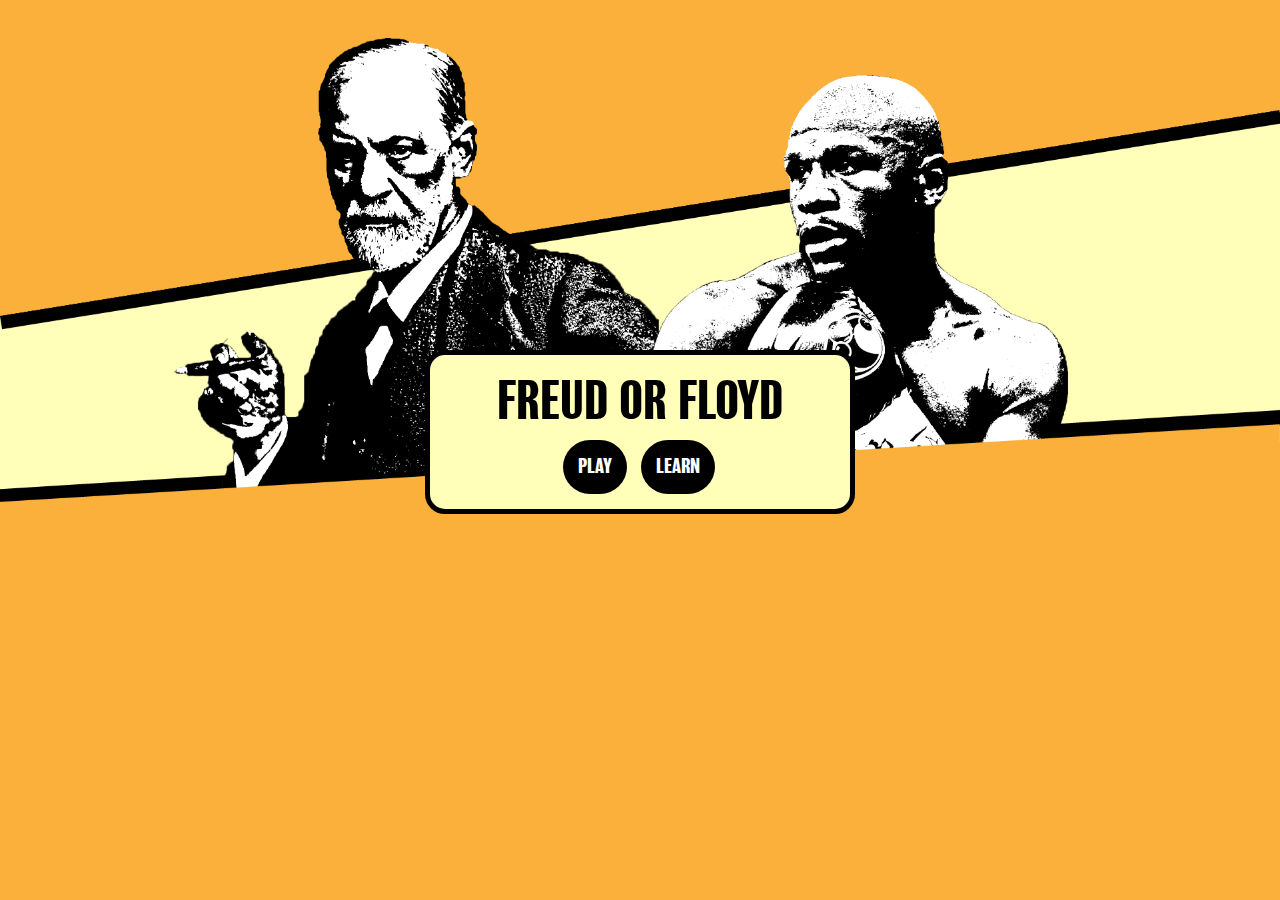
<file: index.html>
<!DOCTYPE html>
<html lang="en">
  <head>
    <link rel="stylesheet" type="text/css" href="landing.css">
   
    <meta charset="utf-8">
    <meta name="viewport" content="width=device-width, initial-scale=1.0">
      
    <title>Freud or Floyd?</title>
    <meta name="description" content="Freud or Floyd Game">
    <meta name="author" content="Sylvia Boamah">
    <script>
      let start = new Audio('audios/boxingBell.mp3');
      start.play();
    </script>
  </head>
  <body>
    <main>
    </main>
   
      <section id = "container">
        <h1 class="title">Freud or Floyd</h1>
        <div class = "buttons">
        <button id="play" onclick="location.href='mainGame.html'">Play</button> 
        <button id="learn" onclick="location.href='learn.html'">Learn</button>
        </div>
      </section>
    
</body>
</html>
</file>
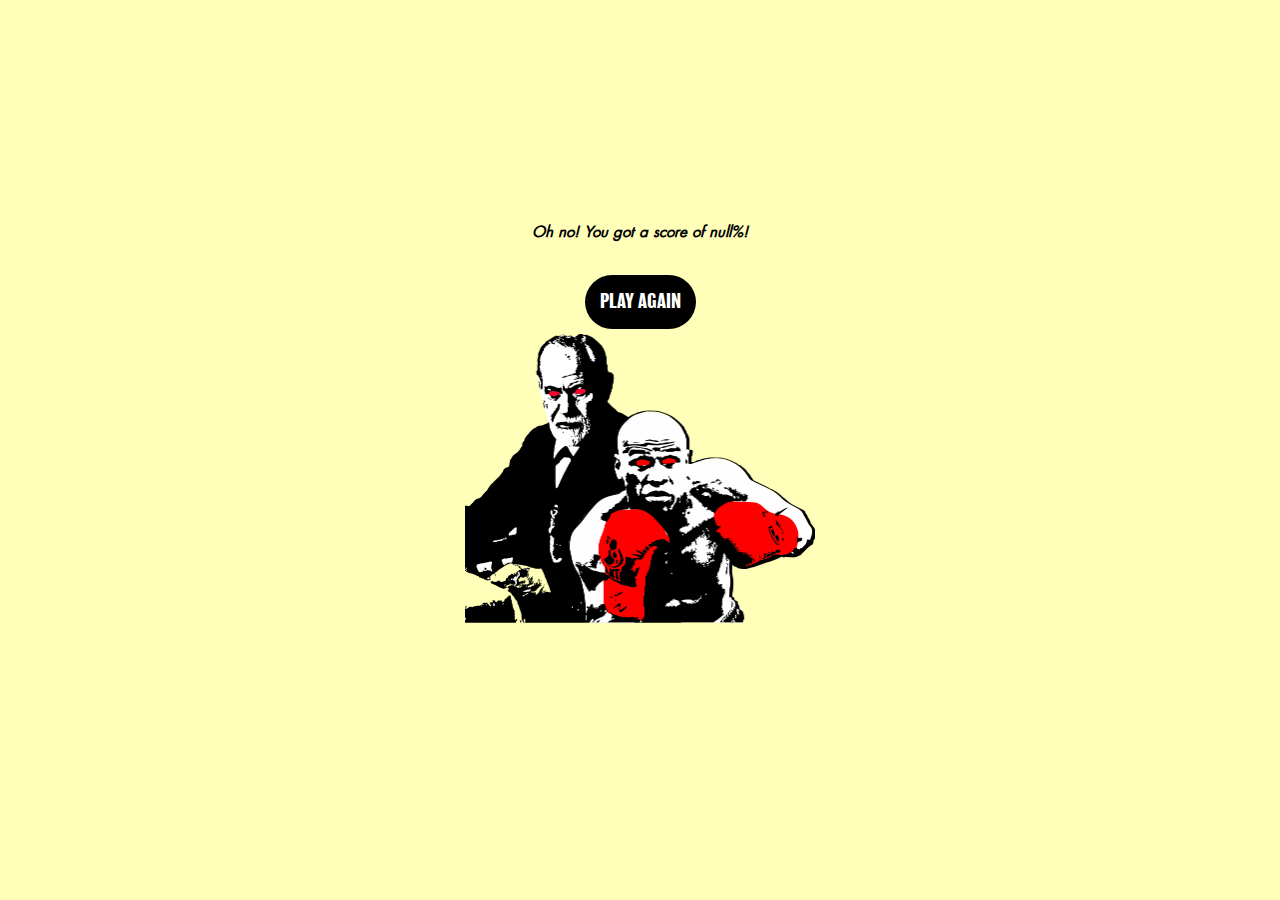
<file: endScreen.html>
<!DOCTYPE html>
<html lang="en">
  <head>
    <link rel="stylesheet" type="text/css" href="style.css">
    <meta charset="utf-8">
    <meta name="viewport" content="width=device-width, initial-scale=1.0">
      
    <title>Freud or Floyd?</title>
    <meta name="description" content="Freud or Floyd Game">
    <meta name="author" content="Sylvia Boamah">

  </head>
  <body>
    <style>
      .ending{
        height:300px;
      }

      img{
        width: 350px;
      }
    </style>

    <section class="ending">
      <h3 id="congrats"></h3>
      <button id="play-again" onclick="location.href='/'">Play Again</button> 
      <img id="endPhoto">
    </section>
    
</body>
<script src="app.js"></script>
<script>
  let over = new Audio('audios/freudOver.mp3');
  over.play();
  thisScore = localStorage.getItem('thisScore');
  if(thisScore < 80){
    document.getElementById("congrats").innerHTML = 'Oh no! You got a score of ' + thisScore + '%!';
    document.getElementById("endPhoto").src = 'images/fofend-16.png';
  } else{
  document.getElementById("congrats").innerHTML = 'Congrats! You got a score of ' + thisScore + '%!';
  document.getElementById("endPhoto").src = 'images/fofend-17.png';
  }
</script>

</html>
</file>
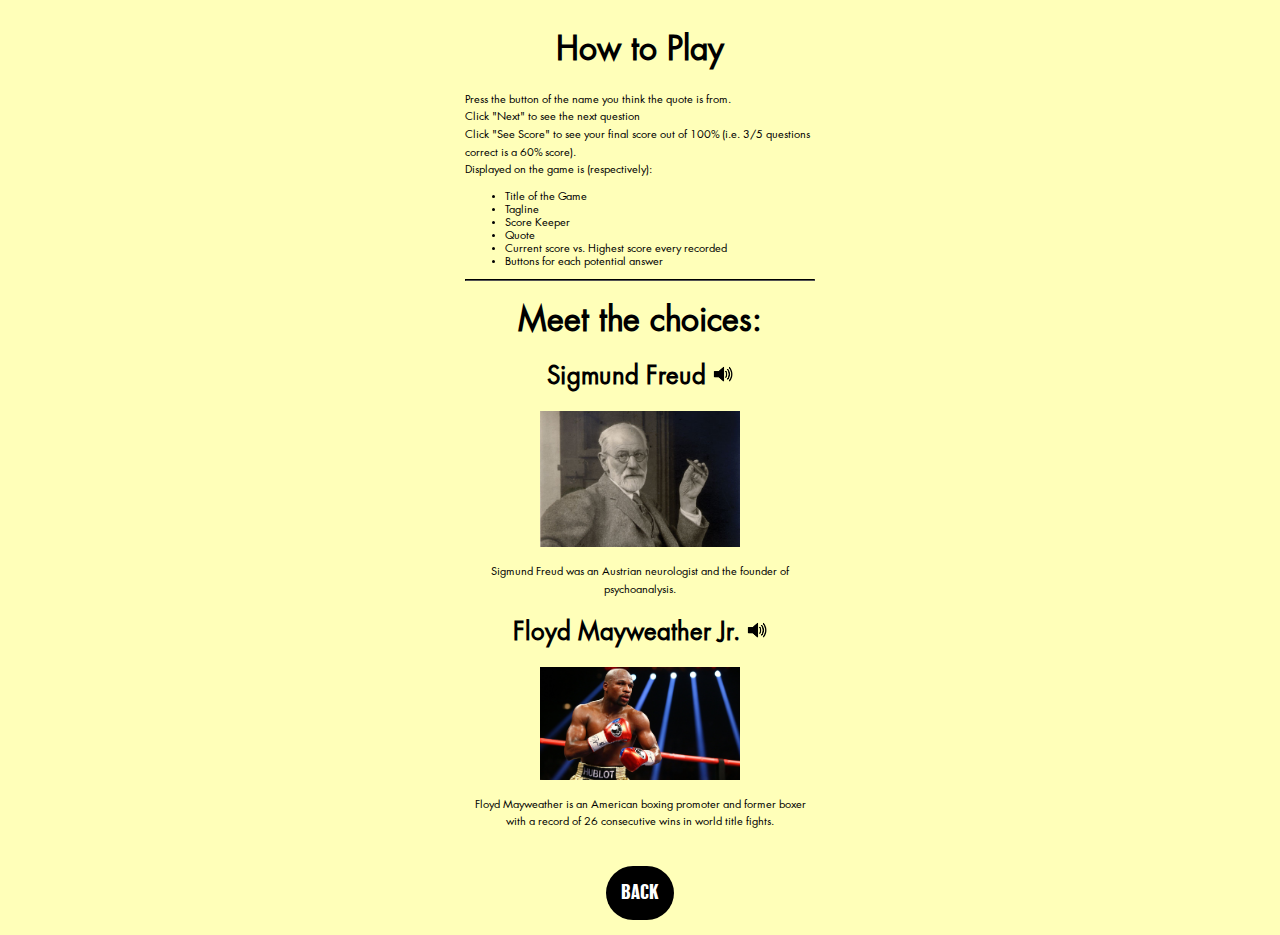
<file: learn.html>
<!DOCTYPE html>
<html lang="en">
  <head>
    <link rel="stylesheet" type="text/css" href="style.css">
    <meta charset="utf-8">
    <meta name="viewport" content="width=device-width, initial-scale=1.0">
      
    <title>Freud or Floyd?</title>
    <meta name="description" content="Freud or Floyd Game">
    <meta name="author" content="Sylvia Boamah">

  </head>
  <body>
    <section class="center">
      <h1>How to Play</h1>
      <p style="text-align: left; line-height: 1.6em">Press the button of the name you think the quote is from. <br>
      Click "Next" to see the next question <br>
      Click "See Score" to see your final score out of 100% (i.e. 3/5 questions correct is a 60% score).<br>
      Displayed on the game is (respectively):
      <ul style="text-align: left; font-size:11px">
        <li>Title of the Game</li>
        <li>Tagline</li>
        <li>Score Keeper</li>
        <li>Quote</li>
        <li>Current score vs. Highest score every recorded</li>
        <li>Buttons for each potential answer</li>
      </ul>
    </p>
    <hr>
    <h1>Meet the choices:</h1>
      <h2>Sigmund Freud <img onclick="freudPron()" style="width:20px" src="images/soundIcon.png"></h2>
      <img style="width:200px" src="images/freudBio.jpg">
      <p style="line-height: 1.6em">Sigmund Freud was an Austrian neurologist and the founder of psychoanalysis.</p>
      
      <h2>Floyd Mayweather Jr. <img onclick="floydPron()" style="width:20px" src="images/soundIcon.png"></h2>
      <img style="width:200px" src="images/floydBio.jpg">
      <p style="line-height: 1.6em">Floyd Mayweather is an American boxing promoter and former boxer with a record of 26 consecutive wins in world title fights. </p>

      <br>
      <button onclick="location.href='/'">Back</button>
  
    </section>
</body>
<script>
  function freudPron(){
    let pron = new Audio('audios/freud_pronounce.mp3');
    pron.play();
  }

  function floydPron(){
    let pron = new Audio('audios/floyd_pronounce.mp3');
    pron.play();
  }
</script>
</html>
</file>
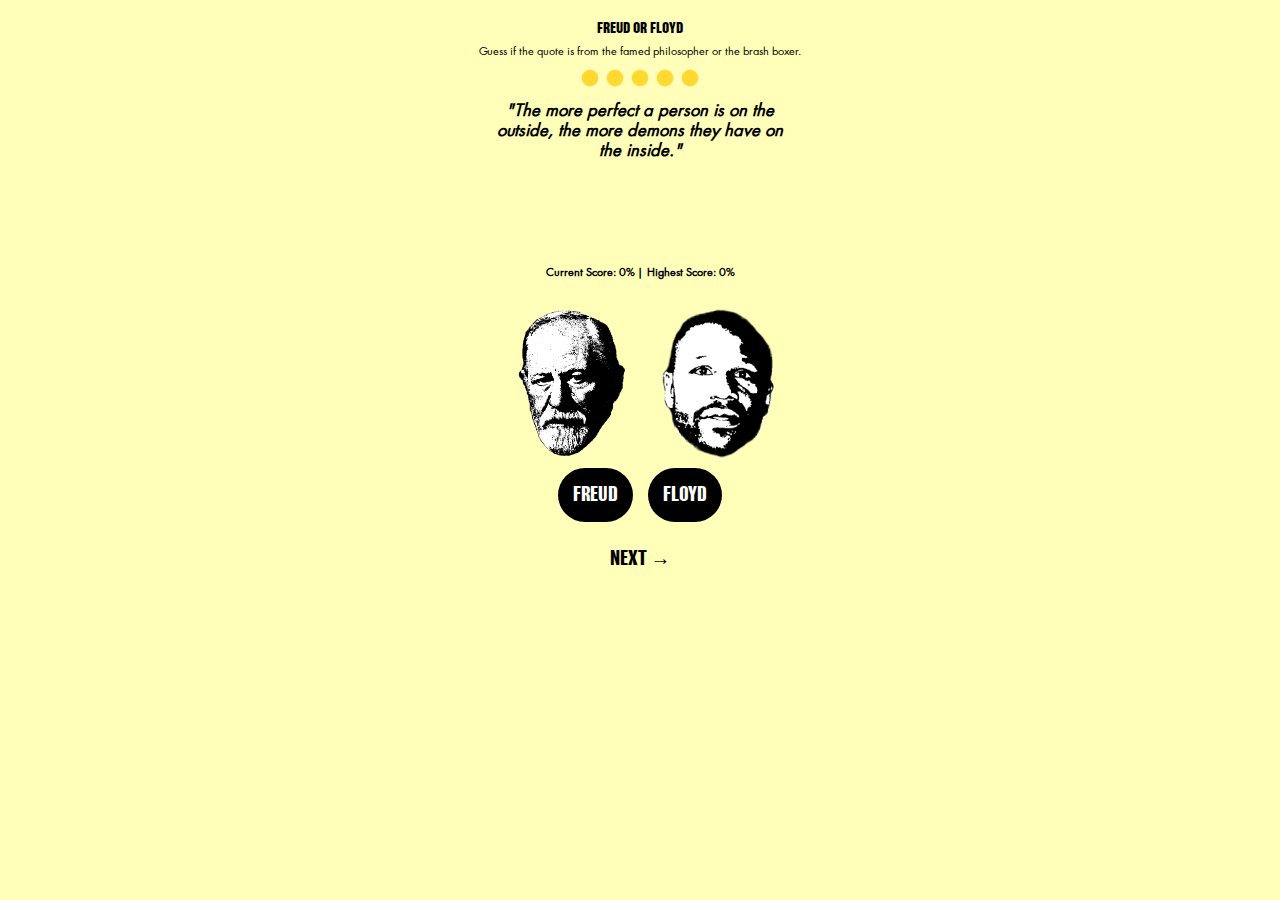
<file: mainGame.html>
<!DOCTYPE html>
<html lang="en">
  <head>
    <link rel="stylesheet" type="text/css" href="style.css">
    <meta charset="utf-8">
    <meta name="viewport" content="width=device-width, initial-scale=1.0">
    <title>Freud or Floyd?</title>
    <script src="https://ajax.googleapis.com/ajax/libs/jquery/3.6.0/jquery.min.js"></script>
    <meta name="description" content="Freud or Floyd Game">
    <meta name="author" content="Sylvia Boamah">

  </head>
  <body>
    <main>
    </main>
    <section class="center">

      <h1 class="title">Freud or Floyd</h1>
      <p class="tagline">Guess if the quote is from the famed philosopher or the brash boxer.</p>

      <section id="score-holder">
        <img id="q1" src="images/qLeft.png">
        <img id="q2" src="images/qLeft.png">
        <img id="q3" src="images/qLeft.png">
        <img id="q4" src="images/qLeft.png">
        <img id="q5" src="images/qLeft.png">
      </section>
      
      <h3 id="quote"></h3>
      <h4 id="alert"></h4>
      <p id="high-score"></p>
      <br>
      <section id ="faces">
          <img id="frFace" src="images/freudneutral.png">
          <img id="flFace" src="images/floydneutral.png">
      </section>
      <button id="freud" onclick="checkAnswer()">Freud</button>
      <button id="floyd" onclick="checkAnswer()">Floyd</button> 
      <br>
      <button name="Next" id="next" onclick ="next()">Next →</button>
    </section>

</body>
<script src="app.js"></script>
</html>
</file>
<file: landing.css>
body{
    background-image: url('images/background-02.png');
    background-repeat: no-repeat;
    background-color: #FBB03B;
    background-size: cover;
  }

  @font-face { font-family: Balboa; src: url('fonts/Balboa.ttf'); } 
@font-face { font-family: Futura; src: url('fonts/Futura.ttf'); } 


#container{
  margin: 0 auto;
  margin-top: 350px;
  background-color: #ffffb9;
  display: block;
  width:400px;
  padding: 10px;
  border-radius: 20px;
  background-color: #ffffb9;
  border: 5px solid black;
}

.buttons{
  width: 165px;
  margin: 0 auto;
  transition: 1s ease-in-out;
}

.title {
  font-family: Balboa;
  text-transform: uppercase;
  padding: 10px;
  margin: 0 auto;
  border-radius: 20px;
  width: 300px;
  text-align: center;
  font-size: 50px;
  height: 1em;
}


button[name="Next"]{
  background-color: transparent;
  color: black;
  text-align: center;
  font-size: 20px;
}

button {
  margin: 0 auto;
  margin: 5px;
  font-size: 20px;
  font-family: Balboa;
  background-color: black;
  color: white;
  text-transform: uppercase;
  box-shadow: 0;
  border: 0px;
  padding: 15px;
  border-radius: 50px;
}

button:hover {
  background-color: rgb(255, 221, 0);
  transition: 0.5s ease-in-out;
}

button:focus {
  background-color: orange;
  color: white;
  transition: 0.5s ease-in-out;
}
@media only screen and (max-width: 850px) {

  body{
      background-image: url('images/background-03.png');
  }


  }


@media only screen and (max-width: 480px) {

    body{
        background-image: url('images/background-04.png');
    }

    #container{
      width:90%;
    }

    .title {
      font-size: 30px;
    }

    }
</file>
<file: style.css>
@font-face { font-family: Balboa; src: url('fonts/Balboa.ttf'); } 
@font-face { font-family: Futura; src: url('fonts/Futura.ttf'); } 

html, body {
  margin: 0;
  padding: 0;
  text-align: center;
  font-family: Futura;
  background: #ffffb9;
}
canvas {
  display: block;
}

.center {
  margin: 0 auto;
  width: 350px;
  padding: 10px;
  justify-content: center;
  align-items: center;
}


.ending {
  margin: 0 auto;
  width: 350px;
  padding: 25vh 0px 0px 0px;
  justify-content: center;
  align-items: center;
  transition: 1s ease-in-out;
}


.buttons{
  width: 200px;
  margin: 0 auto;
  margin-top: -12.5%;
  margin-right: 10%;
  transition: 1s ease-in-out;
}


.title{
  font-family: Balboa;
  text-transform: uppercase;
  font-size: 15px;
  height: 1em;
}

button[name="Next"]{
  background-color: transparent;
  color: black;
  text-align: center;
  font-size: 20px;
}

button {
  margin: 0 auto;
  margin: 5px;
  font-size: 20px;
  font-family: Balboa;
  background-color: black;
  color: white;
  text-transform: uppercase;
  box-shadow: 0;
  border: 0px;
  padding: 15px;
  border-radius: 50px;
}

button:hover {
  background-color: #ffdd00;
  transition: 0.5s ease-in-out;
}

hr{
  background-color: black;
  border-color: black;
}

p {
  font-size: 11px;
  line-height: 1em;
}

#high-score{
  font-weight: 900;
}

#score-holder{
  height: 5px;
}

h3 {
  font-size: 20px;
  height: 95px;
  line-height: 1em;
  width: 300px;
  margin: 0 auto;
  background-color: #ffffb9;
  font-style: italic;
}

#congrats{
  font-size: 15px;
  height: 3em;
}

h4 {
  font-size: 14px;
  height: 1em;
  width: auto; 
  padding: 10px;
  background-color: transparent;
}

@media only screen and (max-width: 800px) {
  .landing {
    margin: auto;
    margin-top: -50%;
    margin-left: -5%;
  }

  .buttons{
    margin-top: -5%;
    margin-right: 33%;
  }
}

@media only screen and (max-width:400px) {

  .center {
    width:95%;
  }
  
}

#score-holder img{
  width: 20px;
}

#faces img{
  width: 150px;
}
</file>
